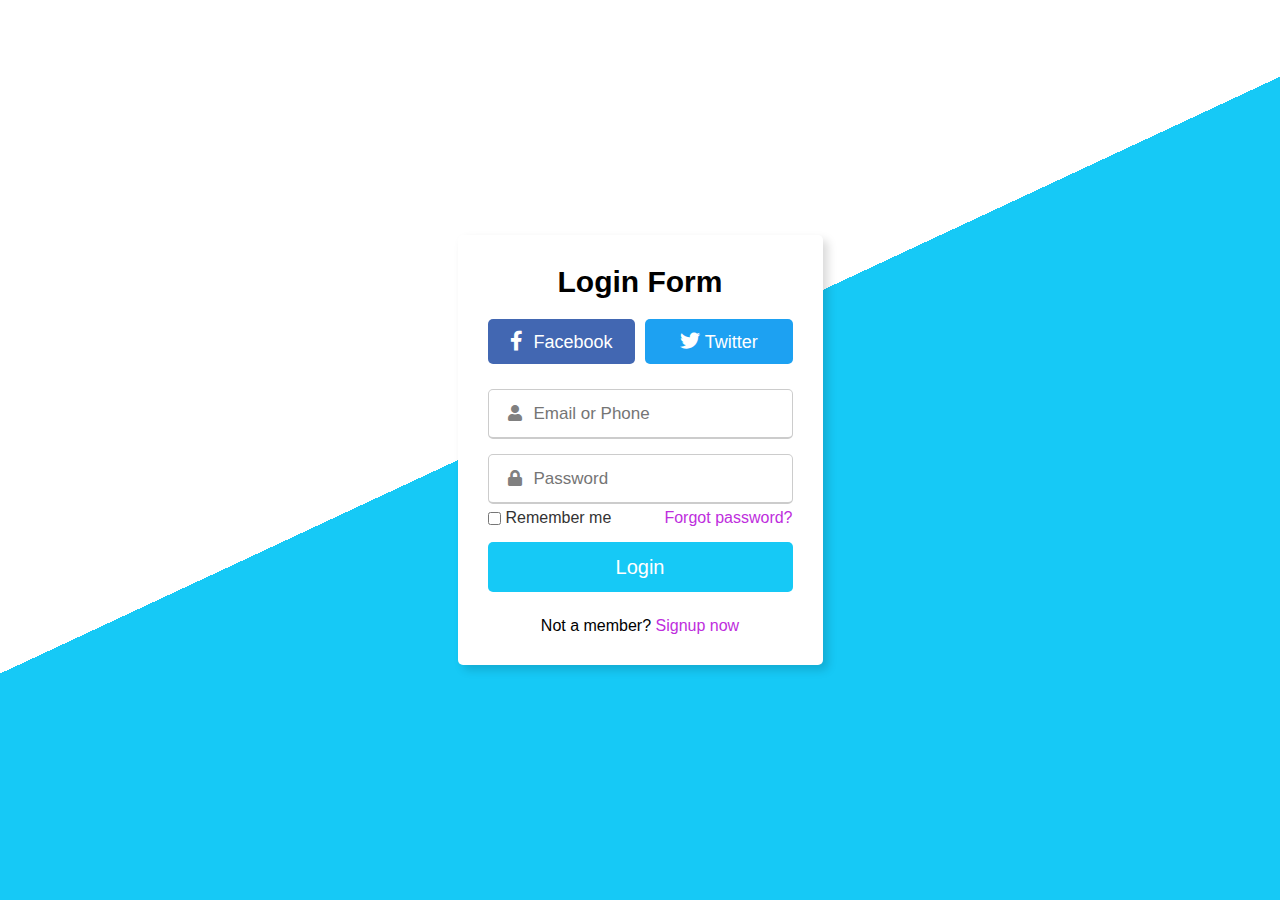
<file: login.html>
<!DOCTYPE html>
<!-- Created By CodingLab - www.codinglabweb.com -->
<html lang="en" dir="ltr">
  <head>
    <meta charset="UTF-8">
   <!---- <title> Login Form | CodingLab </title>--->
    <link rel="stylesheet" href="style2.css">
   <link rel="stylesheet" href="https://cdnjs.cloudflare.com/ajax/libs/font-awesome/5.15.2/css/all.min.css"/>
   </head>
<body>
  <div class="main_div">
    <div class="title">Login Form</div>
    <div class="social_icons">
      <a href="#"><i class="fab fa-facebook-f"></i> <span>Facebook</span></a>
      <a href="#"><i class="fab fa-twitter"></i><span>Twitter</span></a>
    </div>
    <form action="#">
      <div class="input_box">
        <input type="text" placeholder="Email or Phone" required>
        <div class="icon"><i class="fas fa-user"></i></div>
      </div>
      <div class="input_box">
        <input type="password" placeholder="Password" required>
        <div class="icon"><i class="fas fa-lock"></i></div>
      </div>
      <div class="option_div">
        <div class="check_box">
          <input type="checkbox">
          <span>Remember me</span>
        </div>
        <div class="forget_div">
          <a href="#">Forgot password?</a>
        </div>
      </div>
      <div class="input_box button">
        <input type="submit" value="Login">
      </div>
      <div class="sign_up">
        Not a member? <a href="registration.html">Signup now</a>
      </div>
    </form>
  </div>
  
</body>
</html>
</file>
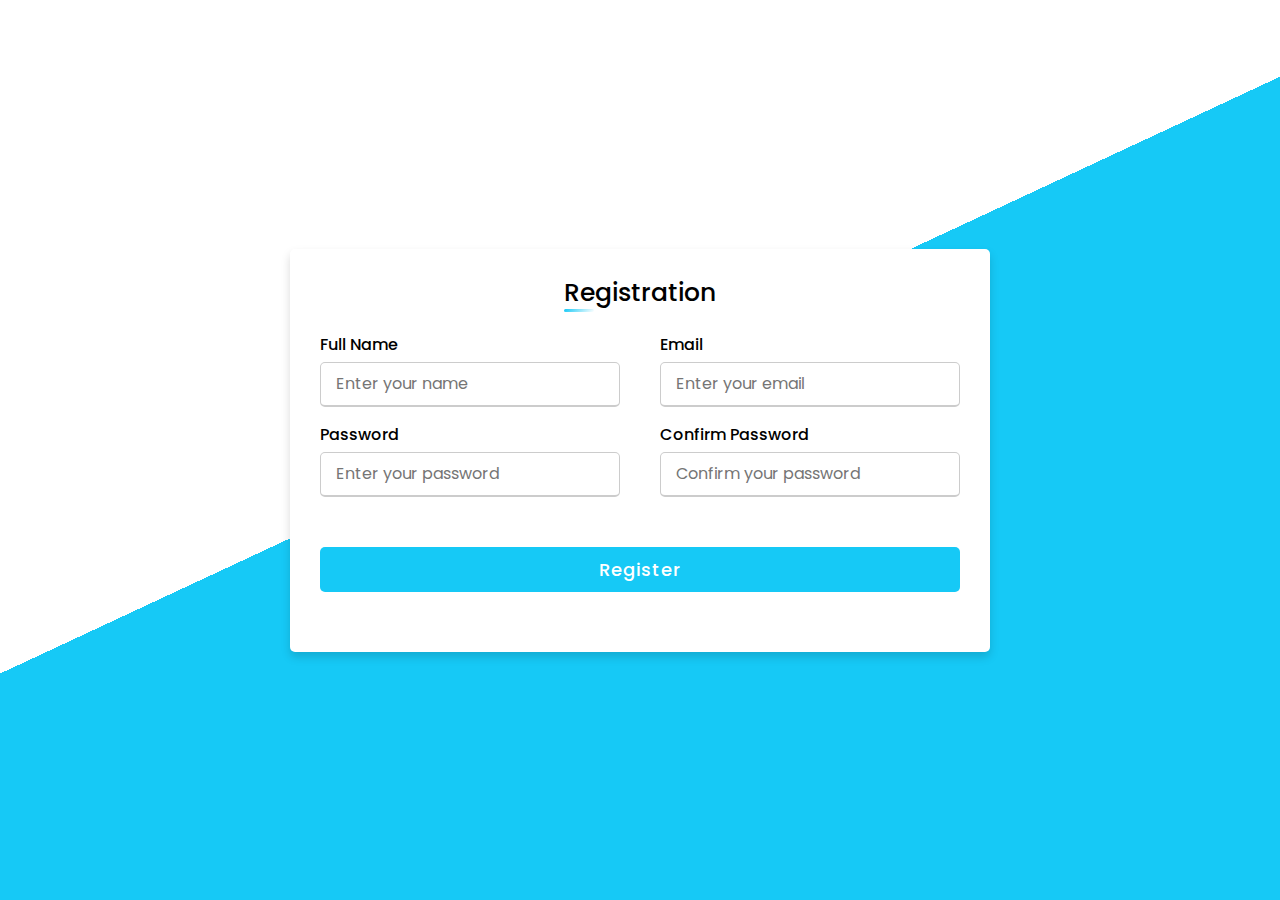
<file: registration.html>
<!DOCTYPE html>
<!-- Created By CodingLab - www.codinglabweb.com -->
<html lang="en" dir="ltr">
  <head>
    <meta charset="UTF-8">
    <!---<title> Responsive Registration Form | CodingLab </title>--->
    <link rel="stylesheet" href="style3.css">
     <meta name="viewport" content="width=device-width, initial-scale=1.0">
   </head>
<body>
  <div class="container">
    <div class="title">Registration</div>
    <div class="content">
      <form action="#">
        <div class="user-details">
          <div class="input-box">
            <span class="details">Full Name</span>
            <input type="text" placeholder="Enter your name" required>
          </div>
          
          <div class="input-box">
            <span class="details">Email</span>
            <input type="text" placeholder="Enter your email" required>
          </div>
          
          <div class="input-box">
            <span class="details">Password</span>
            <input type="text" placeholder="Enter your password" required>
          </div>
          <div class="input-box">
            <span class="details">Confirm Password</span>
            <input type="text" placeholder="Confirm your password" required>
          </div>
        </div>
        
        <div class="button">
          <input type="submit" value="Register">
        </div>
      </form>
    </div>
  </div>

</body>
</html>
</file>
<file: style2.css>
*{
  margin: 0;
  padding: 0;
  box-sizing: border-box;
  font-family: 'Poppins',sans-serif;
}
html,body{
  display: grid;
  height: 100vh;
  place-items:center;
  background: linear-gradient(335deg, #16c9f6 55%, #fff 0%);
}
.main_div{
  width: 365px;
  background: #fff;
  padding: 30px;
  border-radius: 5px;
  box-shadow: 5px 5px 10px rgba(0, 0, 0, 0.15);
}
.main_div .title{
  text-align: center;
  font-size: 30px;
  font-weight: 600;
}
.main_div .social_icons{
  margin-top: 20px;
  display: flex;
  justify-content: center;
}
.social_icons a{
  display: block;
  height: 45px;
  width: 100%;
  line-height: 45px;
  text-align: center;
  border-radius: 5px;
  font-size: 20px;
  color: #fff;
  text-decoration: none;
  transition: all 0.3s linear;
}
.social_icons a span{
  margin-left: 5px;
  font-size: 18px;
}
.social_icons a:first-child{
  margin-right: 5px;
  background: #4267B2;
}
.social_icons a:first-child:hover{
  background: #375695;
}
.social_icons a:last-child{
  margin-left: 5px;
  background: #1DA1F2;
}
.social_icons a:last-child:hover{
  background: #0d8bd9;
}
form {
  margin-top: 25px;
}
form .input_box{
  height: 50px;
  width: 100%;
  position: relative;
  margin-top: 15px;
}
.input_box input{
  height: 100%;
  width: 100%;
  outline: none;
  border: 1px solid #ccc;
  border-radius: 5px;
  padding-left: 45px;
  border-bottom-width: 2px;
  font-size: 17px;
  transition: all 0.3s ease;
}
.input_box input:focus{
  border-color: #9b59b6;
}
.input_box .icon{
  position: absolute;
  top: 50%;
  left: 20px;
  transform: translateY(-50%);
  color: grey;
}
form .option_div{
  margin-top: 5px;
  display: flex;
  justify-content: space-between;
}
.option_div .check_box{
  display: flex;
  align-items: center;
}
.option_div span{
  margin-left: 5px;
  font-size: 16px;
  color: #333;
}
.option_div .forget_div a{
  font-size: 16px;
  color: #be2edd;
}
.button input{
  padding-left: 0;
  background: #16c9f6;
  color: white;
  border: none;
  font-size: 20px;
  font-weight: 500;
  cursor: pointer;
  transition: all 0.3s linear;
}
.button input:hover{
  background: #50D1C0;
  color: #fff;
}
form .sign_up{
  text-align: center;
  margin-top: 25px;
}
.sign_up a{
  color: #be2edd;
}
form a{
  text-decoration: none;
}
form a:hover{
  text-decoration: underline;
}
</file>
<file: style3.css>
@import url('https://fonts.googleapis.com/css2?family=Poppins:wght@200;300;400;500;600;700&display=swap');
*{
  margin: 0;
  padding: 0;
  box-sizing: border-box;
  font-family: 'Poppins',sans-serif;
}
body{
  height: 100vh;
  display: flex;
  justify-content: center;
  align-items: center;
  padding: 10px;
  background: linear-gradient(335deg, #16c9f6 55%, #fff 0%);
}
.container{
  max-width: 700px;
  width: 100%;
  background-color: #fff;
  padding: 25px 30px;
  border-radius: 5px;
  box-shadow: 0 5px 10px rgba(0,0,0,0.15);
}
.container .title{
  font-size: 25px;
  font-weight: 500;
  position: relative;
  text-align: center;
}
.container .title::before{
  content: "";
  position: absolute;
  left right: 0;
  bottom: 0;
  height: 3px;
  width: 30px;
  border-radius: 5px;
  background: linear-gradient(135deg, #16c9f6, #fff);
}
.content form .user-details{
  display: flex;
  flex-wrap: wrap;
  justify-content: space-between;
  margin: 20px 0 12px 0;
}
form .user-details .input-box{
  margin-bottom: 15px;
  width: calc(100% / 2 - 20px);
}
form .input-box span.details{
  display: block;
  font-weight: 500;
  margin-bottom: 5px;
}
.user-details .input-box input{
  height: 45px;
  width: 100%;
  outline: none;
  font-size: 16px;
  border-radius: 5px;
  padding-left: 15px;
  border: 1px solid #ccc;
  border-bottom-width: 2px;
  transition: all 0.3s ease;
}
.user-details .input-box input:focus,
.user-details .input-box input:valid{
  border-color: #9b59b6;
}
 form .gender-details .gender-title{
  font-size: 20px;
  font-weight: 500;
 }
 form .category{
   display: flex;
   width: 80%;
   margin: 14px 0 ;
   justify-content: space-between;
 }
 form .category label{
   display: flex;
   align-items: center;
   cursor: pointer;
 }
 form .category label .dot{
  height: 18px;
  width: 18px;
  border-radius: 50%;
  margin-right: 10px;
  background: #d9d9d9;
  border: 5px solid transparent;
  transition: all 0.3s ease;
}
 #dot-1:checked ~ .category label .one,
 #dot-2:checked ~ .category label .two,
 #dot-3:checked ~ .category label .three{
   background: #9b59b6;
   border-color: #d9d9d9;
 }
 form input[type="radio"]{
   display: none;
 }
 form .button{
   height: 45px;
   margin: 35px 0
 }
 form .button input{
   height: 100%;
   width: 100%;
   border-radius: 5px;
   border: none;
   background: #16c9f6;
   color: white;
   font-size: 18px;
   font-weight: 500;
   letter-spacing: 1px;
   cursor: pointer;
   transition: all 0.3s ease;
 }
 form .button input:hover{
  /* transform: scale(0.99); */
  background: #50D1C0;
  color: #fff;
  }
 @media(max-width: 584px){
 .container{
  max-width: 100%;
}
form .user-details .input-box{
    margin-bottom: 15px;
    width: 100%;
  }
  form .category{
    width: 100%;
  }
  .content form .user-details{
    max-height: 300px;
    overflow-y: scroll;
  }
  .user-details::-webkit-scrollbar{
    width: 5px;
  }
  }
  @media(max-width: 459px){
  .container .content .category{
    flex-direction: column;
  }
}
</file>
